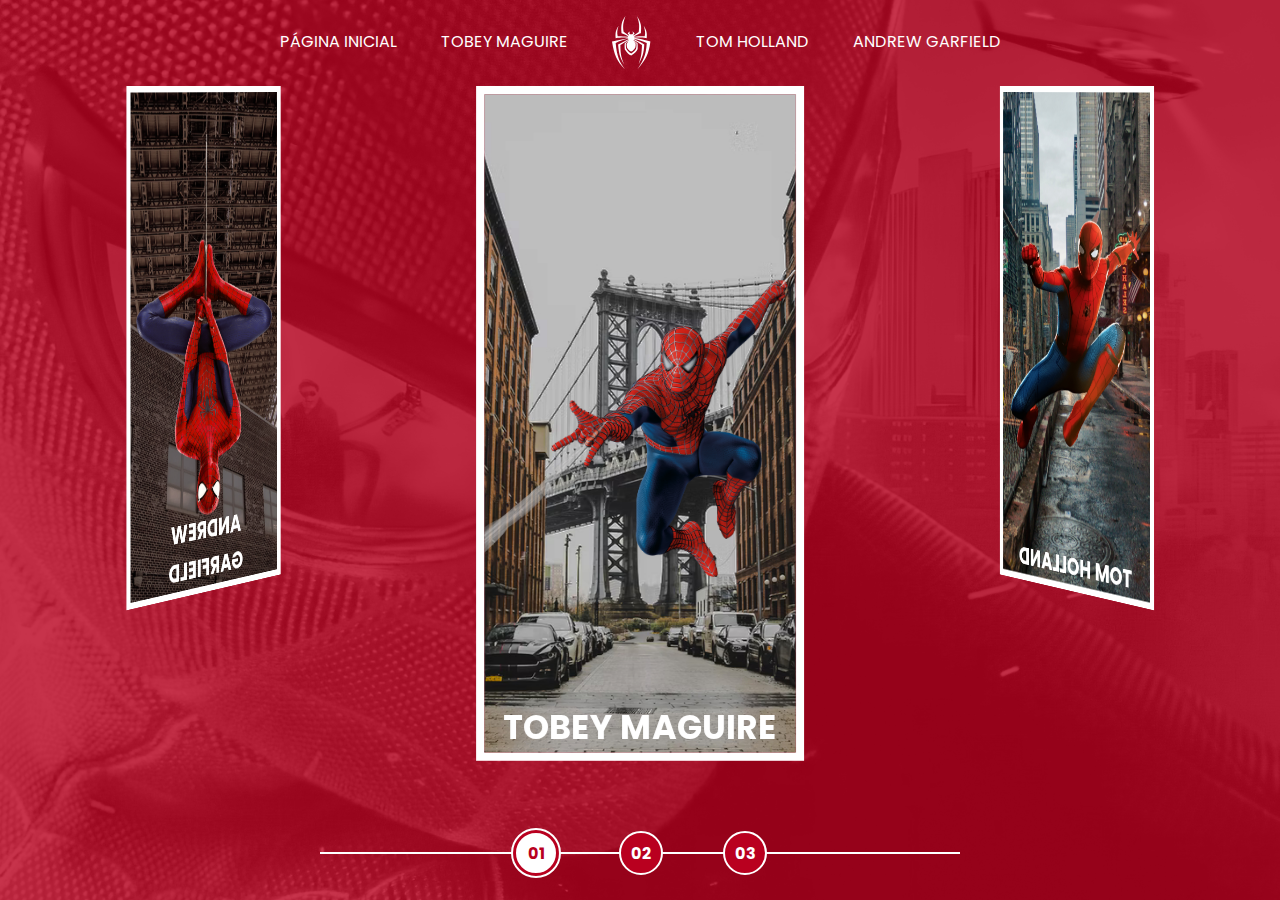
<file: index.html>
<html lang="en">
<head>
    <meta charset="UTF-8">
    <meta name="viewport" content="width=device-width, initial-scale=1.0">
    <link rel="stylesheet" href="./assets/css/home-page-style.css">
    <script src="./assets/scripts/script.js"></script>
    <title>Spider-Man | Multiversos</title>
</head>
<body>
    <nav class="s-menu">
        <ul>
            <li class="s-menu_item">
                <a href="./index.html">Página Inicial</a>
            </li>
            <li class="s-menu_item">
                <a href="./pages/tobey-maguire/spiderman1.html">Tobey Maguire</a>
            </li>
            <li class="s-menu_item s-menu_icon">
                <img src="./assets/images/icons/spider.svg" alt="">
            </li>
            <li class="s-menu_item">
                <a href="./pages/tom-holland/spiderman1.html">Tom Holland</a>
            </li>
            <li class="s-menu_item">
                <a href="./pages/andrew-garfield/spiderman1.html">Andrew Garfield</a>
            </li>
        </ul>
    </nav>
    <div class="s-container">
        <div class="s-cards-carousel" style=" transform: translateZ(-40vw) rotateY(0deg);">
            <a href="#" class="s-card" id="spider-man-01">
                <img class="s-card_background" src="./assets/images/pic-sm-bg-01.jpg" alt="">
                <img class="s-card_image" src="./assets/images/spider-man-01.png" alt="Tobey Maguire">
                <h2 class="s-card_title">Tobey Maguire</h2>
            </a>
            <a href="#" class="s-card" id="spider-man-02">
                <img class="s-card_background" src="./assets/images/pic-sm-bg-02.jpg" alt="">
                <img class="s-card_image" src="./assets/images/spider-man-02.png" alt="Tom Holland">
                <h2 class="s-card_title">Tom Holland</h2>
            </a>
            <a href="#" class="s-card" id="spider-man-03">
                <img class="s-card_background" src="./assets/images/pic-sm-bg-03.jpg" alt="">
                <img class="s-card_image" src="./assets/images/spider-man-03.png" alt="Andrew Garfield">
                <h2 class="s-card_title">Andrew Garfield</h2>
            </a>
        </div>
    </div>
    <div class="s-controller">
        <div id="1" onclick="selectCarouselItem(this)" class="s-controller_buttom s-controller_buttom--active">
            01
        </div>
        <div id="2" onclick="selectCarouselItem(this)" class="s-controller_buttom">
            02
        </div>
        <div id="3" onclick="selectCarouselItem(this)" class="s-controller_buttom">
            03
        </div>
        <div class="s-controller_line"></div>
    </div>
</body>
</html>
</file>
<file: assets/css/home-page-style.css>
@import url("./reset.css");
@import url('./global.css');

body{
    background-color:var( --primary-color);
}

body::before{
    content: "";
    background-image: url('../images/spider-man-background.jpg');
    background-repeat: no-repeat;
    background-position: center;
    background-size: cover;
    width: 100%;
    height: 100%;
    position: absolute;
    opacity: 0.2;
    transition:  background-image 1s ease-in-out, opacity 1s ease-in-out;
}

.s-menu{
    padding: 1rem 0 ;
    width: 100%;
    text-align: center;
    position: relative;

}

.s-menu_item{
    display: inline-block;
    text-transform: uppercase;
    margin: 0 1.25rem;
}

.s-menu_icon{
    width: 2.5rem;
    margin: 0 1.25rem;
    vertical-align: middle;

}

.s-container{
    position: relative;
    display: flex;
    align-items: center;
    justify-content: space-evenly;
    perspective: 3000px;
}

.s-card{
    border: 0.5rem solid white;
    width: 100%;
    height: 70vh;
    position: absolute;
    transition: filter .5s ease-in-out;

}

.s-card:nth-child(1){
    transform: rotateY(0deg) translateZ(50vw);
}

.s-card:nth-child(2){
    transform: rotateY(120deg) translateZ(50vw) ;
}

.s-card:nth-child(3){
    transform: rotateY(240deg) translateZ(50vw);
}

.s-card_background{
    width: 100%;
    height: 100%;
    object-fit: cover;
    position: absolute;
    opacity: 1;
    transition: opacity 1s ease-in-out;
}

.s-card_image{
    width: 100%;
    height: 100%;
    object-fit: contain;
    position: relative;
    transition: 1s ease-in-out;
}

.s-card_title{
    font-size: 2rem;
    text-transform: uppercase;
    text-align: center;
    position: absolute;
    width: 100%;
    bottom: 0;
    transition: bottom 1s ease-in-out;
}

.s-controller{
    position: absolute;
    display: flex;
    justify-content: center;
    align-items: center;
    margin-top: 3rem;
    bottom: 1.5rem;
    width: 100%;
}

.s-controller_buttom{
    display: flex;
    align-items: center;
    justify-content: center;
    width: 2.5rem;
    height: 2.5rem;
    border: 2px solid white;
    border-radius: 50%;
    background-color: var(--primary-color);
    text-align: center;
    font-size: 1rem;
    font-weight: bold;
    cursor: pointer;
    z-index: 1;
    transition: transform 0.3s ease-in-out;
}

.s-controller_buttom:hover{
    transform: scale(1.1);
}

.s-controller_buttom:nth-child(2){
    margin: 0 3.75rem;
}

.s-controller_buttom--active{
    background-color: white;
    color: var(--primary-color);
    border: 0.1875rem solid var(--primary-color);
    outline: 0.125rem solid white;
}

.s-controller_line{
    background-color: white;
    width: 50%;
    height: 2px;
    position: absolute;
}

/*Hover Animation*/

.s-card--hovered .s-card_background{
    cursor: pointer;
    opacity: 0;

}

.s-card--hovered .s-card_image{
    transform: scale(1.4);
    filter: drop-shadow(30px 10px 4px rgba(0, 0, 0, .5));
}

body#spider-man-01-hovered::before{
    background-image: url('../images/pic-sm-bg-01.jpg');
}

body#spider-man-02-hovered::before{
    background-image: url('../images/pic-sm-bg-02.jpg');
}
body#spider-man-03-hovered::before{
    background-image: url('../images/pic-sm-bg-03.jpg');
}

body[id^="spider-man-"]::before{
    opacity: 1;
}

body[id^="spider-man-"] .s-card:not(.s-card--hovered){
    filter: grayscale(100%);
}

.s-card--hovered .s-card_title{
    bottom: 50%;

}

.s-cards-carousel{
    display: flex;
    justify-content: center;
    width: calc(100vw / 3 - 10%);
    transform-style: preserve-3d;
    transition: transform 0.4s ease-in;
}

@media screen and (max-width:768px) {
    .s-menu{
        display: b;
    }
    .s-menu_icon{
        display: none;
    }
}
</file>
